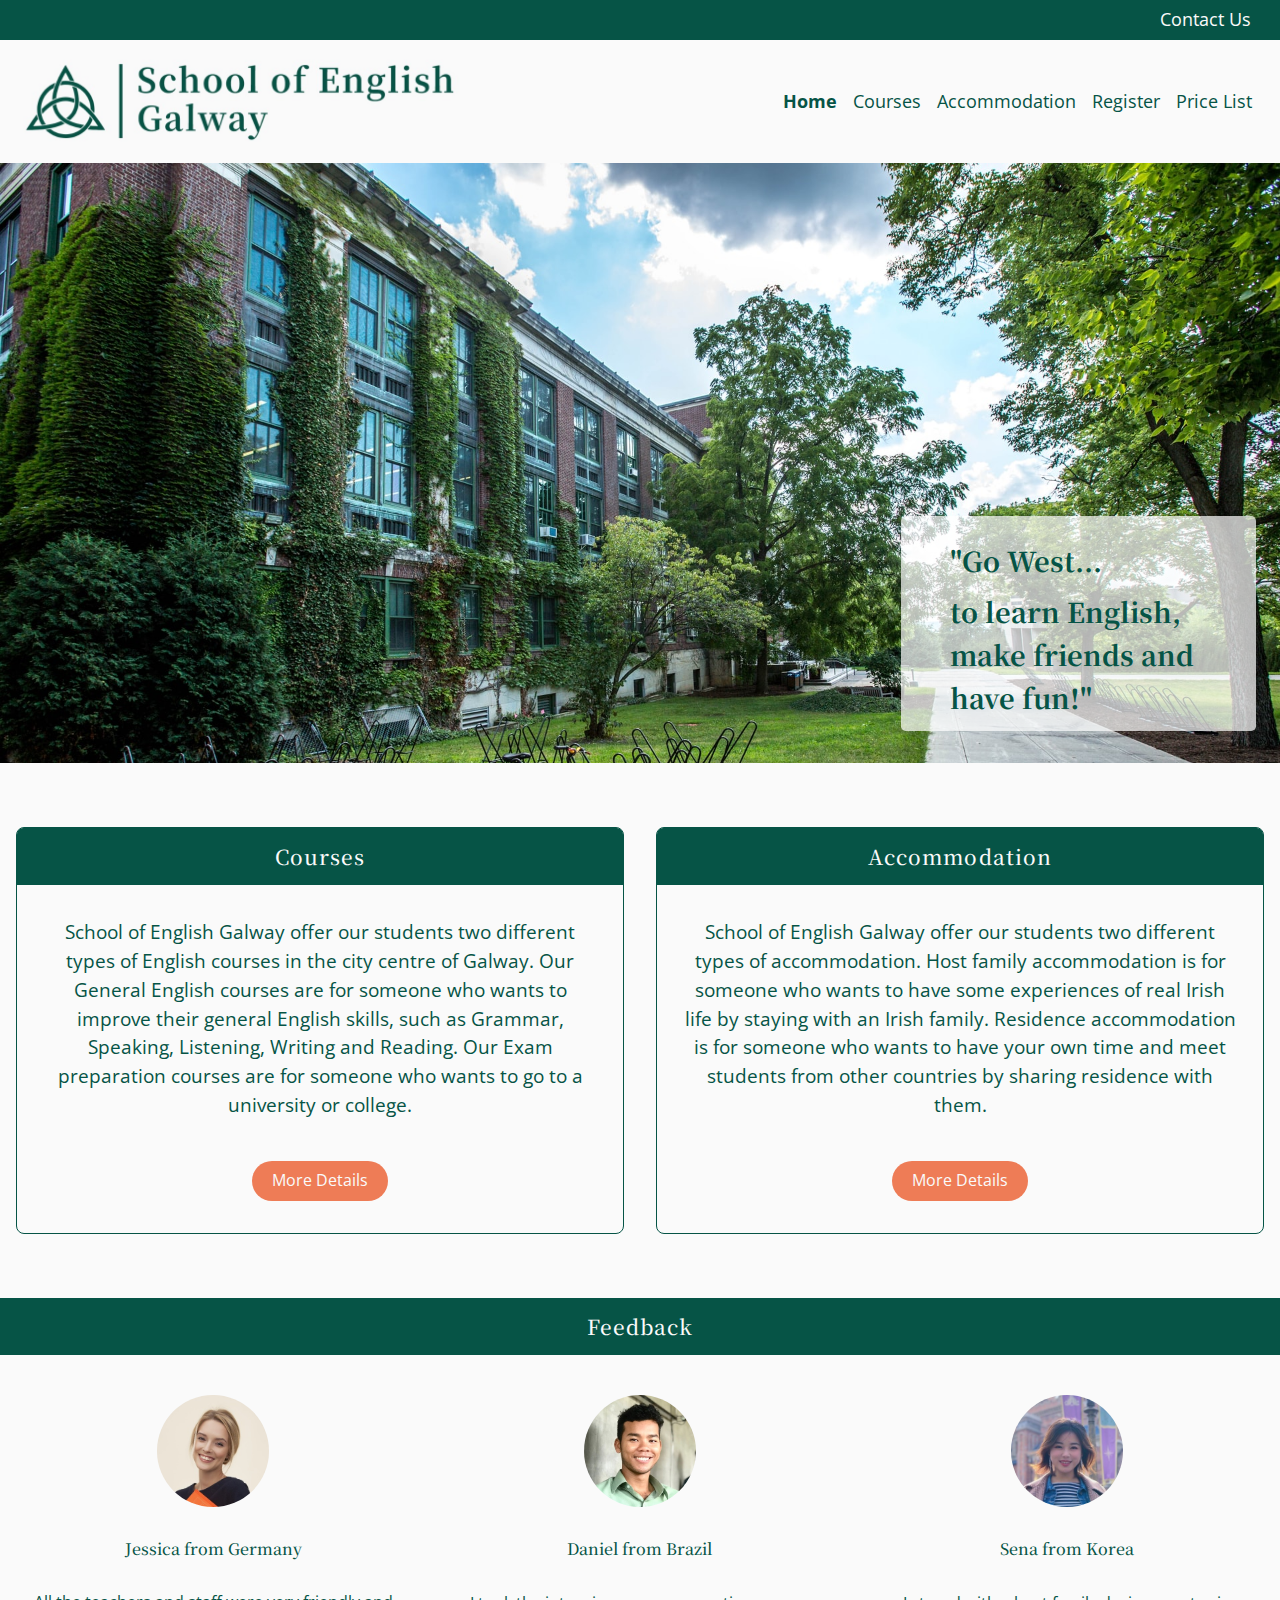
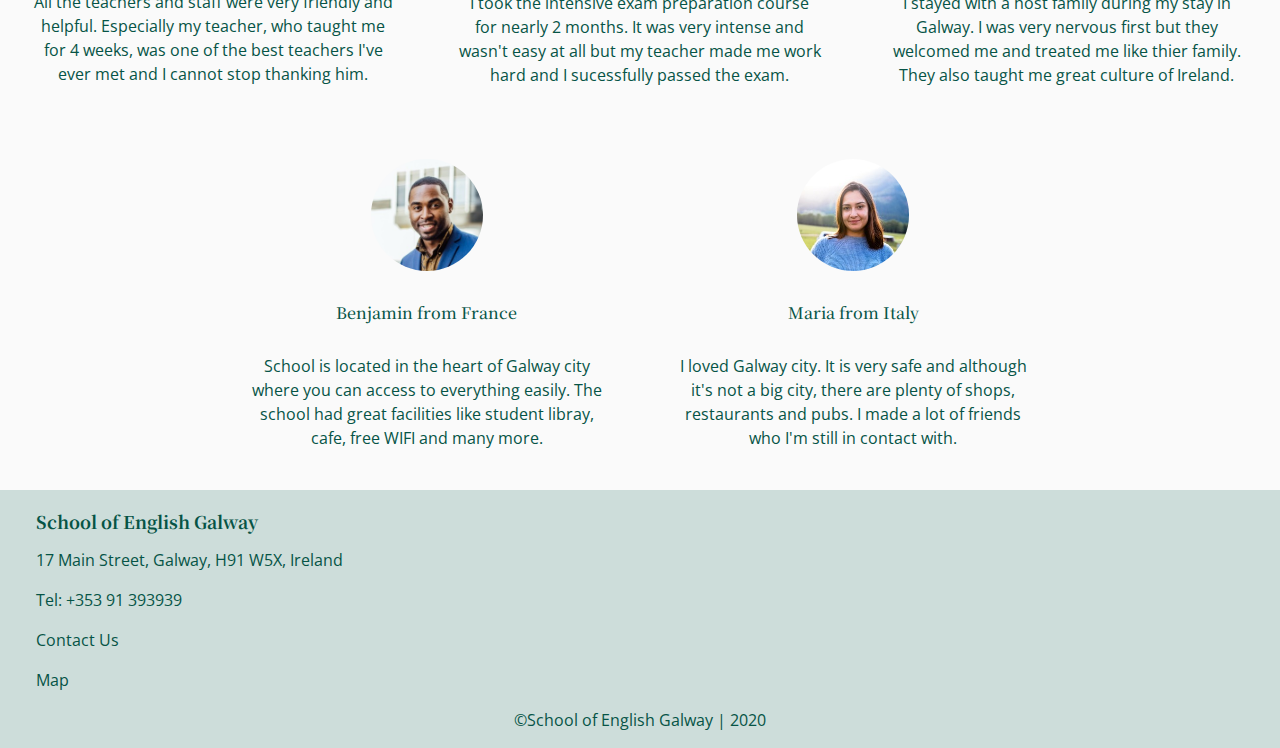
<file: index.html>
<!DOCTYPE html>
<html lang="en">
  <head>
    <meta charset="UTF-8"/>
    <meta name="viewport" content="width=device-width, initial-scale=1.0"/>
    <meta http-equiv="X-UA-compatible" content="ie=edge"/>
    <!-- Bootstrap CDN -->
    <link rel="stylesheet" href="https://stackpath.bootstrapcdn.com/bootstrap/4.3.1/css/bootstrap.min.css" integrity="sha384-ggOyR0iXCbMQv3Xipma34MD+dH/1fQ784/j6cY/iJTQUOhcWr7x9JvoRxT2MZw1T" crossorigin="anonymous"/>
    <!-- Fontawesome CDN -->
    <link rel="stylesheet" href="https://use.fontawesome.com/releases/v5.15.1/css/all.css" integrity="sha384-vp86vTRFVJgpjF9jiIGPEEqYqlDwgyBgEF109VFjmqGmIY/Y4HV4d3Gp2irVfcrp" crossorigin="anonymous"/>
    <!-- CSS -->
    <link rel="stylesheet" href="assets/css/style.css"/>
    <!-- Favicon -->
    <link rel="shortcut icon" type="image/x-icon" href="favicon.ico">
    <title>School of English Galway</title>
  </head>

  <body>
    <div class="container-fluid p-0">
      <header>
        <div id="contact-us-header">
          <p class="contact-us-modal" data-toggle="modal" data-target="#contact-us-modal">Contact Us <i class="far fa-envelope"></i></p>
        </div>
        <!-- Credit: Bootstrap Navbar @ https://getbootstrap.com/docs/4.5/components/navbar/ -->
        <nav class="navbar navbar-expand-lg navbar-light bg-light" id="logo">
          <a class="navbar-brand" href="index.html">
            <img src="assets/images/logo/school-logo.jpg" alt="School Logo"/>
          </a>
          <button class="navbar-toggler custom-toggler" type="button" data-toggle="collapse" data-target="#navbarNav" aria-controls="navbarNav" aria-expanded="false" aria-label="Toggle navigation">
            <span class="navbar-toggler-icon"></span>
          </button>
          <div class="collapse navbar-collapse" id="navbarNav">
            <ul class="navbar-nav">
              <li class="nav-item active menu-active">
                <a class="nav-link" href="index.html">Home<span class="sr-only">(current)</span></a>
              </li>
              <li class="nav-item">
                <a class="nav-link" href="courses.html">Courses</a>
              </li>
              <li class="nav-item">
                <a class="nav-link" href="accommodation.html">Accommodation</a>
              </li>
              <li class="nav-item">
                <a class="nav-link" href="register.html">Register</a>
              </li>
              <li class="nav-item">
                <a class="nav-link" href="assets/price-list/price-list.pdf" target="_blank" rel="noopener">Price List</a>
              </li>
            </ul>
          </div>
        </nav>
        <!-- /End of Credit -->
      </header>
      
      <section id="hero-image">
        <div id="catchphrase">
          <h4>"Go West...</h4>
          <h4>to learn English, make friends and have fun!"</h4>
        </div>
      </section>

      <div class="row section-extra-large">
        <section class="col-md-6 section-style section-style-left">
          <div class="section-article section-article-home">
            <div>
              <h3><i class="fas fa-book"></i> Courses</h3>
              <p>
                School of English Galway offer our students two different types of English courses in the city centre of Galway. Our General English courses are for someone who wants to improve their general English skills, such as Grammar, Speaking, Listening, Writing and Reading. Our Exam preparation courses are for someone who wants to go to a university or college.
              </p>
            </div>
            <div>
              <a href="courses.html" class="btn btn-red btn-home-section">More Details</a>
            </div>
          </div>
        </section>

        <section class="col-md-6 section-style section-style-right">
          <div class="section-article section-article-home">
            <div>
              <h3><i class="fas fa-home"></i> Accommodation</h3>
              <p>
                School of English Galway offer our students two different types of accommodation. Host family accommodation is for someone who wants to have some experiences of real Irish life by staying with an Irish family. Residence accommodation is for someone who wants to have your own time and meet students from other countries by sharing residence with them.
              </p>
            </div>
            <div>
              <a href="accommodation.html" class="btn btn-red btn-home-section">More Details</a>
            </div>
          </div>
        </section>
      </div>

      <section class="feedback section-style d-lg-none">
        <h3><i class="fas fa-comments"></i> Feedback</h3>
        <!-- Credit: Bootstrap Carousel @ https://getbootstrap.com/docs/4.3/components/carousel/ -->
        <div id="feedback-controls" class="carousel slide" data-ride="false" data-interval="false">
          <ol class="carousel-indicators carousel-indicators-home">
            <li data-target="#feedback-controls" data-slide-to="0" class="active"></li>
            <li data-target="#feedback-controls" data-slide-to="1"></li>
            <li data-target="#feedback-controls" data-slide-to="2"></li>
            <li data-target="#feedback-controls" data-slide-to="3"></li>
            <li data-target="#feedback-controls" data-slide-to="4"></li>
          </ol>
          <div class="carousel-inner">
            <div class="carousel-item active feedback-individual">
              <img src="assets/images/feedback/feedback1.jpg" alt="first feedback from a female student"/>
              <h6>Jessica from Germany</h6>
              <p>
                All the teachers and staff were very friendly and helpful. Especially my teacher, who taught me for 4 weeks, was one of the best teachers I've ever met and I cannot stop thanking him.
              </p>
            </div>
            <div class="carousel-item feedback-individual">
              <img src="assets/images/feedback/feedback2.jpg" alt="second feedback from a male student"/>
              <h6>Daniel from Brazil</h6>
              <p>
                I took the intensive exam preparation course for nearly 2 months. It was very intense and wasn't easy at all but my teacher made me work hard and I successfully passed the exam.
              </p>
            </div>
            <div class="carousel-item feedback-individual">
              <img src="assets/images/feedback/feedback3.jpg" alt="third feedback from a female student"/>
              <h6>Sena from Korea</h6>
              <p>
                I stayed with a host family during my stay in Galway. I was very nervous first but they welcomed me and treated me like their family. They also taught me great culture of Ireland.
              </p>
            </div>
            <div class="carousel-item feedback-individual">
              <img src="assets/images/feedback/feedback4.jpg" alt="fourth feedback from a male student"/>
              <h6>Benjamin from France</h6>
              <p>
                School is located in the heart of Galway city where you can access to everything easily. The school had great facilities like student library, cafe, free WIFI and many more.
              </p>
            </div>
            <div class="carousel-item feedback-individual">
              <img src="assets/images/feedback/feedback5.jpg" alt="fifth feedback from a female student"/>
              <h6>Maria from Italy</h6>
              <p>
                I loved Galway city. It is very safe and although it's not a big city, there are plenty of shops, restaurants and pubs. I made a lot of friends who I'm still in contact with.
              </p>
            </div>
          </div>
          <a class="carousel-control-prev" href="#feedback-controls" role="button" data-slide="prev">
            <span class="carousel-control-prev-icon" aria-hidden="true"></span>
            <span class="sr-only">Previous</span>
          </a>
          <a class="carousel-control-next" href="#feedback-controls" role="button" data-slide="next">
            <span class="carousel-control-next-icon" aria-hidden="true"></span>
            <span class="sr-only">Next</span>
          </a>
        </div>
        <!-- /End of Credit -->
      </section>

      <section class="feedback section-style d-none d-lg-block">
        <h3><i class="fas fa-comments"></i> Feedback</h3>
        <div class="row">
          <div class="col-lg-4 feedback-individual-lg">
            <img src="assets/images/feedback/feedback1.jpg" alt="first feedback from a female student"/>
            <h6>Jessica from Germany</h6>
            <p>
              All the teachers and staff were very friendly and helpful. Especially my teacher, who taught me for 4 weeks, was one of the best teachers I've ever met and I cannot stop thanking him.
            </p>
          </div>
          <div class="col-lg-4 feedback-individual-lg">
            <img src="assets/images/feedback/feedback2.jpg" alt="second feedback from a male student"/>
            <h6>Daniel from Brazil</h6>
            <p>
              I took the intensive exam preparation course for nearly 2 months. It was very intense and wasn't easy at all but my teacher made me work hard and I sucessfully passed the exam.
            </p>
          </div>
          <div class="col-lg-4 feedback-individual-lg">
            <img src="assets/images/feedback/feedback3.jpg" alt="third feedback from a female student"/>
            <h6>Sena from Korea</h6>
            <p>
              I stayed with a host family during my stay in Galway. I was very nervous first but they welcomed me and treated me like thier family. They also taught me great culture of Ireland.
            </p>
          </div>
        </div>
        <div class="row d-flex justify-content-center">
          <div class="col-lg-4 feedback-individual-lg feedback-second-row">
            <img src="assets/images/feedback/feedback4.jpg" alt="fourth feedback from a male student"/>
            <h6>Benjamin from France</h6>
            <p>
              School is located in the heart of Galway city where you can access to everything easily. The school had great facilities like student libray, cafe, free WIFI and many more.
            </p>
          </div>
          <div class="col-lg-4 feedback-individual-lg feedback-second-row">
            <img src="assets/images/feedback/feedback5.jpg" alt="fifth feedback from a female student"/>
            <h6>Maria from Italy</h6>
            <p>
              I loved Galway city. It is very safe and although it's not a big city, there are plenty of shops, restaurants and pubs. I made a lot of friends who I'm still in contact with.
            </p>
          </div>
        </div>
      </section>

      <footer>
        <div class="row">
          <div class="col-12">
            <h6><a href="index.html">School of English Galway</a></h6>
            <p>17 Main Street, Galway, H91 W5X, Ireland</p>
            <p><a href="tel:35391393939">Tel: +353 91 393939</a></p>
            <p class="contact-us-footer" data-toggle="modal" data-target="#contact-us-modal">Contact Us <i class="far fa-envelope"></i></p>
            <p><a href="https://www.google.com/maps/place/Galway/@53.283891,-9.118786,12z/data=!3m1!4b1!4m5!3m4!1s0x485b93955a2d5bff:0x32b1b440a495281!8m2!3d53.270668!4d-9.0567905" target="_blank" rel="noopener">Map <i class="far fa-compass"></i></a></p>
          </div>
          <div class="col-12">
            <ul>
              <li><a href="https://www.facebook.com/" target="_blank" rel="noopener"><i class="fab fa-facebook-square"></i></a></li>
              <li><a href="https://twitter.com/" target="_blank" rel="noopener"><i class="fab fa-twitter-square"></i></a></li>
              <li><a href="https://www.youtube.com/" target="_blank" rel="noopener"><i class="fab fa-youtube-square"></i></a></li>
            </ul>
          </div>
          <p id="copyright">&copy;School of English Galway | 2020</p>
        </div>
      </footer>

      <!-- Credit: Bootstrap Modal @ https://getbootstrap.com/docs/4.5/components/modal/ & Bootstrap Forms @ https://getbootstrap.com/docs/4.5/components/forms/ -->
      <div class="modal fade" id="contact-us-modal" tabindex="-1" role="dialog" aria-labelledby="contact-us-modal" aria-hidden="true">
        <div class="modal-dialog modal-dialog-centered" role="document">
          <div class="modal-content">
            <div class="modal-header">
              <h5 class="modal-title" id="contact-form-heading">Contact Form</h5>
              <button type="button" class="close" data-dismiss="modal" aria-label="Close">
              <span aria-hidden="true">&times;</span>
              </button>
            </div>
            <div>
              <p class="form-group">
                Please complete all the sections below and one of our staff members will get back to you shortly
              </p>
            </div>
            <form>
              <div class="form-group">
                <label for="text">Name</label>
                <input type="text" class="form-control" id="name" aria-describedby="name" required/>
              </div>
              <div class="form-group">
                <label for="email">Email</label>
                <input type="email" class="form-control" id="email" aria-describedby="email" required/>
                <small id="emailHelp" class="form-text text-muted">
                  We'll never share your email with anyone else.
                </small>
              </div>
              <div class="form-group">
                <label for="confirm-email">Confirm Email</label>
                <input type="email" class="form-control" id="confirm-email" aria-describedby="confirm-email" required/>
              </div>
              <div class="form-group">
                <label for="text">Queries</label>
                <textarea class="form-control" id="text" rows="3" required></textarea>
              </div>
              <button type="submit" class="btn btn-red btn-margin">Send</button>
            </form>
          </div>
        </div>
      </div>  
      <!-- /End of Credit -->

      <!-- Bootstrap CDN -->
      <script src="https://code.jquery.com/jquery-3.3.1.slim.min.js" integrity="sha384-q8i/X+965DzO0rT7abK41JStQIAqVgRVzpbzo5smXKp4YfRvH+8abtTE1Pi6jizo" crossorigin="anonymous"></script>
      <script src="https://stackpath.bootstrapcdn.com/bootstrap/4.3.1/js/bootstrap.min.js" integrity="sha384-JjSmVgyd0p3pXB1rRibZUAYoIIy6OrQ6VrjIEaFf/nJGzIxFDsf4x0xIM+B07jRM" crossorigin="anonymous"></script>
    </div>
  </body>
</html>
</file>
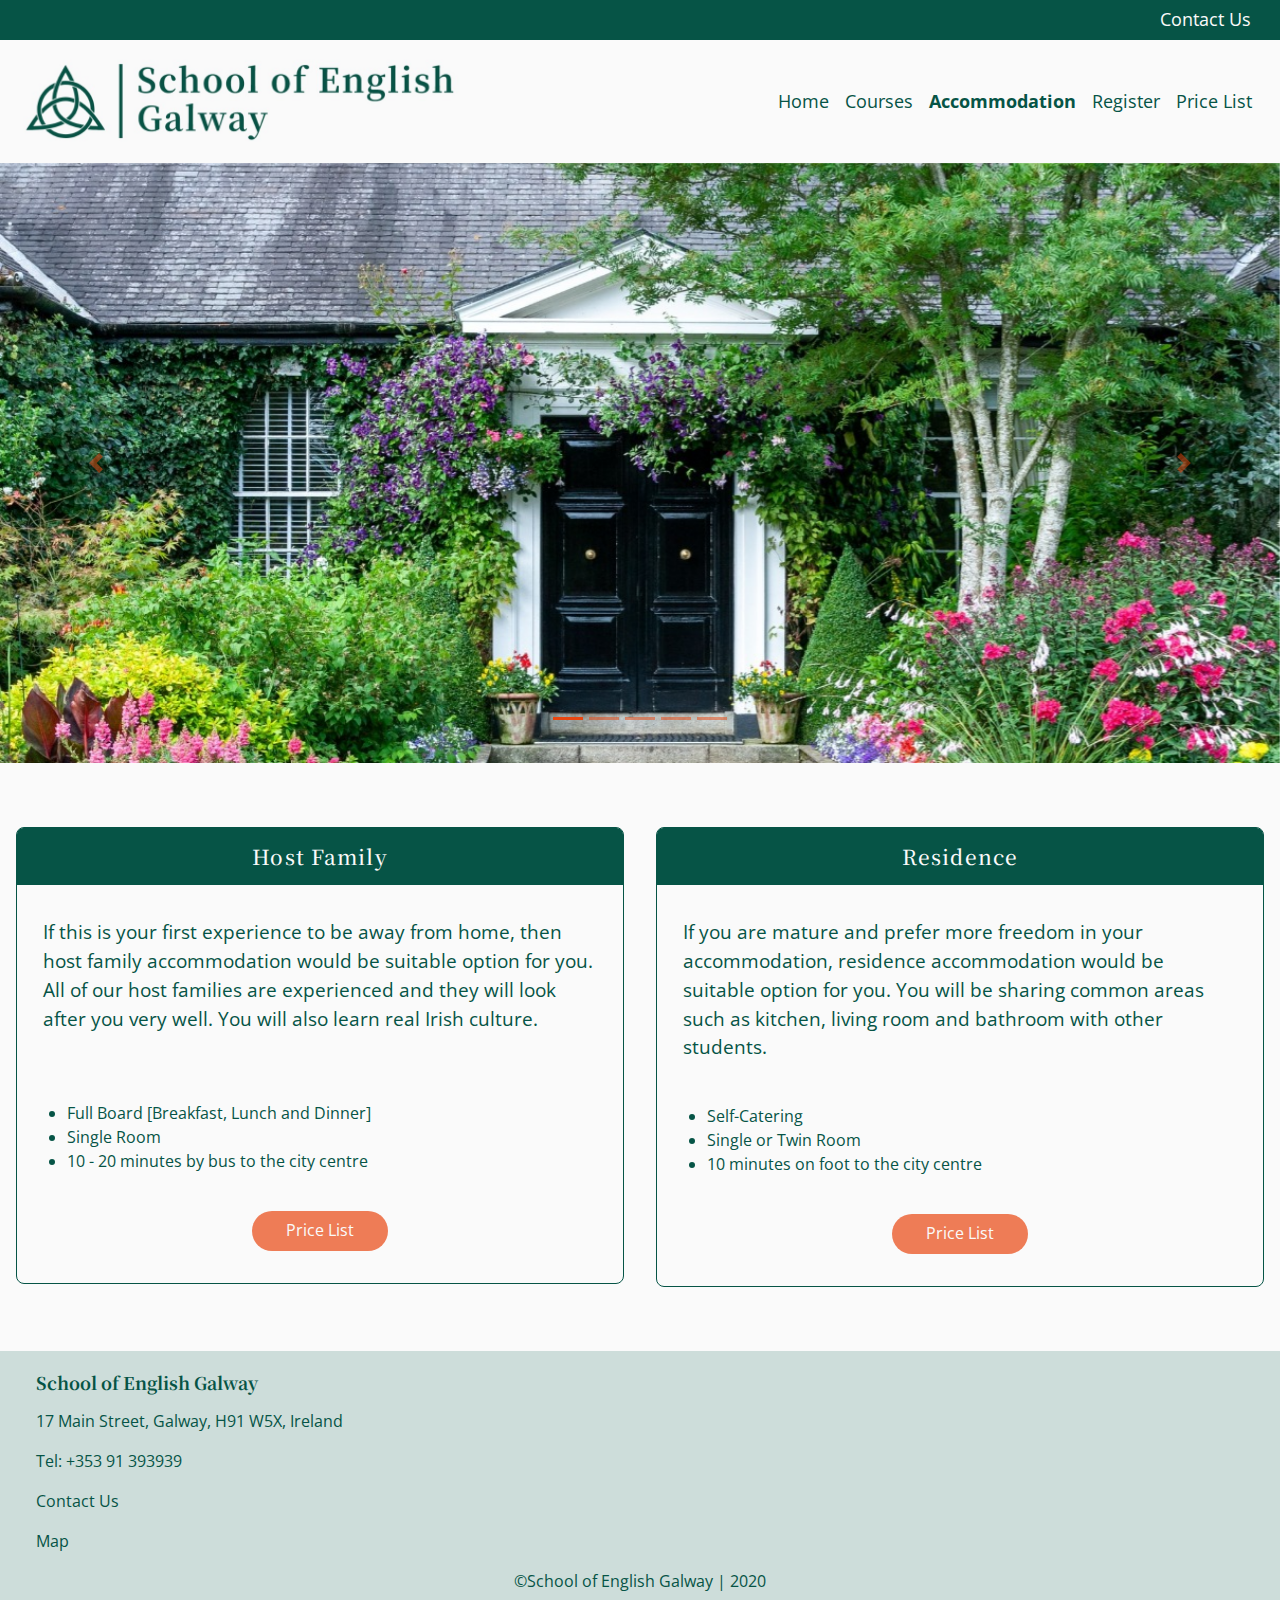
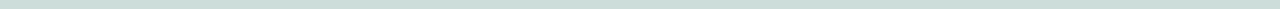
<file: accommodation.html>
<!DOCTYPE html>
<html lang="en">
  <head>
    <meta charset="UTF-8"/>
    <meta name="viewport" content="width=device-width, initial-scale=1.0"/>
    <meta http-equiv="X-UA-compatible" content="ie=edge"/>
    <!-- Bootstrap CDN -->
    <link rel="stylesheet" href="https://stackpath.bootstrapcdn.com/bootstrap/4.3.1/css/bootstrap.min.css" integrity="sha384-ggOyR0iXCbMQv3Xipma34MD+dH/1fQ784/j6cY/iJTQUOhcWr7x9JvoRxT2MZw1T" crossorigin="anonymous"/>
    <!-- Fontawesome CDN -->
    <link rel="stylesheet" href="https://use.fontawesome.com/releases/v5.15.1/css/all.css" integrity="sha384-vp86vTRFVJgpjF9jiIGPEEqYqlDwgyBgEF109VFjmqGmIY/Y4HV4d3Gp2irVfcrp" crossorigin="anonymous">
    <!-- CSS -->
    <link rel="stylesheet" href="assets/css/style.css"/>
    <!-- Favicon -->
    <link rel="shortcut icon" type="image/x-icon" href="favicon.ico">
    <title>School of English Galway</title>
  </head>

  <body>
    <div class="container-fluid p-0">
      <header>
        <div id="contact-us-header">
          <p class="contact-us-modal" data-toggle="modal" data-target="#contact-us-modal">Contact Us <i class="far fa-envelope"></i></p>
        </div>
        <!-- Credit: Bootstrap Navbar @ https://getbootstrap.com/docs/4.5/components/navbar/ -->
        <nav class="navbar navbar-expand-lg navbar-light bg-light" id="logo">
          <a class="navbar-brand" href="index.html">
            <img src="assets/images/logo/school-logo.jpg" alt="School Logo"/>
          </a>
          <button class="navbar-toggler custom-toggler" type="button" data-toggle="collapse" data-target="#navbarNav" aria-controls="navbarNav" aria-expanded="false" aria-label="Toggle navigation">
            <span class="navbar-toggler-icon"></span>
          </button>
          <div class="collapse navbar-collapse" id="navbarNav">
            <ul class="navbar-nav">
              <li class="nav-item">
                <a class="nav-link" href="index.html">Home</a>
              </li>
              <li class="nav-item active">
                <a class="nav-link" href="courses.html">Courses</a>
              </li>
              <li class="nav-item menu-active">
                <a class="nav-link" href="accommodation.html">Accommodation<span class="sr-only">(current)</span></a>
              </li>
              <li class="nav-item">
                <a class="nav-link" href="register.html">Register</a>
              </li>
              <li class="nav-item">
                <a class="nav-link" href="assets/price-list/price-list.pdf" target="_blank" rel="noopener">Price List</a>
              </li>
            </ul>
          </div>
        </nav>
        <!-- /End of Credit -->
      </header>

      <section id="accommodation-image">
        <!-- Credit: Bootstrap Carousel @ https://getbootstrap.com/docs/4.3/components/carousel/ -->
        <div id="accommodation-images-slide" class="carousel slide" data-ride="falese" data-interval="false">
          <ol class="carousel-indicators">
            <li data-target="#accommodation-images-slide" data-slide-to="0" class="active"></li>
            <li data-target="#accommodation-images-slide" data-slide-to="1"></li>
            <li data-target="#accommodation-images-slide" data-slide-to="2"></li>
            <li data-target="#accommodation-images-slide" data-slide-to="3"></li>
            <li data-target="#accommodation-images-slide" data-slide-to="4"></li>
          </ol>
          <div class="carousel-inner">
            <div class="carousel-item active class">
              <img src="assets/images/accommodation/accommodation1.jpg" class="d-block w-100" alt="group of students">
            </div>
            <div class="carousel-item class">
              <img src="assets/images/accommodation/accommodation2.jpg" class="d-block w-100" alt="lesson">
            </div>
            <div class="carousel-item class">
              <img src="assets/images/accommodation/accommodation3.jpg" class="d-block w-100" alt="teacher">
            </div>
            <div class="carousel-item class">
              <img src="assets/images/accommodation/accommodation4.jpg" class="d-block w-100" alt="library">
            </div>
            <div class="carousel-item class">
              <img src="assets/images/accommodation/accommodation5.jpg" class="d-block w-100" alt="class room">
            </div>
          </div>
          <a class="carousel-control-prev" href="#accommodation-images-slide" role="button" data-slide="prev">
            <span class="carousel-control-prev-icon carousel-control-prev-icon-white" aria-hidden="true"></span>
            <span class="sr-only">Previous</span>
          </a>
          <a class="carousel-control-next" href="#accommodation-images-slide" role="button" data-slide="next">
            <span class="carousel-control-next-icon carousel-control-next-icon-white" aria-hidden="true"></span>
            <span class="sr-only">Next</span>
          </a>
        </div>
        <!-- /End of Credit -->
      </section>

      <div class="row section-extra-large">  
        <section class="col-md-6 section-general section-style section-style-left">
          <div class="section-article section-article-accommodation">
            <div>
              <h3><i class="fas fa-bed"></i> Host Family</h3>
              <p>
                If this is your first experience to be away from home, then host family accommodation would be suitable option for you. All of our host families are experienced and they will look after you very well. You will also learn real Irish culture. 
              </p>
              <ul>
                <li>Full Board [Breakfast, Lunch and Dinner]</li>
                <li>Single Room</li>
                <li>10 - 20 minutes by bus to the city centre</li>
              </ul>
            </div>
            <div>
              <a href="assets/price-list/price-list.pdf" class="btn btn-red btn-home-section" target="_blank" rel="noopener">Price List</a>
            </div>
          </div>
        </section>

        <section class="col-md-6 section-general section-style section-style-right">
          <div class="section-article section-article-accommodation">
            <div>
              <h3><i class="fas fa-concierge-bell"></i> Residence</h3>
              <p>
                If you are mature and prefer more freedom in your accommodation, residence accommodation would be suitable option for you. You will be sharing common areas such as kitchen, living room and bathroom with other students.
              </p>
              <ul>
                <li>Self-Catering</li>
                <li>Single or Twin Room</li>
                <li>10 minutes on foot to the city centre</li>
              </ul>
            </div>
            <div> 
              <a href="assets/price-list/price-list.pdf" class="btn btn-red btn-home-section" target="_blank" rel="noopener">Price List</a>
            </div>
          </div>
        </section>
      </div>

      <footer>
        <div class="row">
          <div class="col-12">
            <h6>School of English Galway</h6>
            <p>17 Main Street, Galway, H91 W5X, Ireland</p>
            <p><a href="tel:35391393939">Tel: +353 91 393939</a></p>
            <p class="contact-us-footer" data-toggle="modal" data-target="#contact-us-modal">Contact Us <i class="far fa-envelope"></i></p>
            <p><a href="https://www.google.com/maps/place/Galway/@53.283891,-9.118786,12z/data=!3m1!4b1!4m5!3m4!1s0x485b93955a2d5bff:0x32b1b440a495281!8m2!3d53.270668!4d-9.0567905" target="_blank" rel="noopener">Map <i class="far fa-compass"></i></a></p>
          </div>
          <div class="col-12">
            <ul>
              <li><a href="https://www.facebook.com/" target="_blank" rel="noopener"><i class="fab fa-facebook-square"></i></a></li>
              <li><a href="https://twitter.com/" target="_blank" rel="noopener"><i class="fab fa-twitter-square"></i></a></li>
              <li><a href="https://www.youtube.com/" target="_blank" rel="noopener"><i class="fab fa-youtube-square"></i></a></li>
            </ul>
          </div>
          <p id="copyright">&copy;School of English Galway | 2020</p>
        </div>
      </footer>

      <!-- Credit: Bootstrap Modal @ https://getbootstrap.com/docs/4.5/components/modal/ & Bootstrap Forms @ https://getbootstrap.com/docs/4.5/components/forms/ -->
      <div class="modal fade" id="contact-us-modal" tabindex="-1" role="dialog" aria-labelledby="contact-us-modal" aria-hidden="true">
        <div class="modal-dialog modal-dialog-centered" role="document">
          <div class="modal-content">
            <div class="modal-header">
              <h5 class="modal-title" id="contact-form-heading">Contact Form</h5>
              <button type="button" class="close" data-dismiss="modal" aria-label="Close">
              <span aria-hidden="true">&times;</span>
              </button>
            </div>
            <div>
              <p class="form-group">
                Please complete all the sections below and one of our staff members will get back to you shortly
              </p>
            </div>
            <form>
              <div class="form-group">
                <label for="text">Name</label>
                <input type="text" class="form-control" id="name" aria-describedby="name" required/>
              </div>
              <div class="form-group">
                <label for="email">Email</label>
                <input type="email" class="form-control" id="email" aria-describedby="email" required/>
                <small id="emailHelp" class="form-text text-muted">
                  We'll never share your email with anyone else.
                </small>
              </div>
              <div class="form-group">
                <label for="confirm-email">Confirm Email</label>
                <input type="email" class="form-control" id="confirm-email" aria-describedby="confirm-email" required/>
              </div>
              <div class="form-group">
                <label for="text">Queries</label>
                <textarea class="form-control" id="text" rows="3" required></textarea>
              </div>
              <button type="submit" class="btn btn-red btn-margin">Send</button>
            </form>
          </div>
        </div>
      </div>  
      <!-- /End of Credit -->

      <!-- Bootstrap CDN -->
      <script src="https://code.jquery.com/jquery-3.3.1.slim.min.js" integrity="sha384-q8i/X+965DzO0rT7abK41JStQIAqVgRVzpbzo5smXKp4YfRvH+8abtTE1Pi6jizo" crossorigin="anonymous"></script>
      <script src="https://stackpath.bootstrapcdn.com/bootstrap/4.3.1/js/bootstrap.min.js" integrity="sha384-JjSmVgyd0p3pXB1rRibZUAYoIIy6OrQ6VrjIEaFf/nJGzIxFDsf4x0xIM+B07jRM" crossorigin="anonymous"></script>
    </div>
  </body>
</html>
</file>
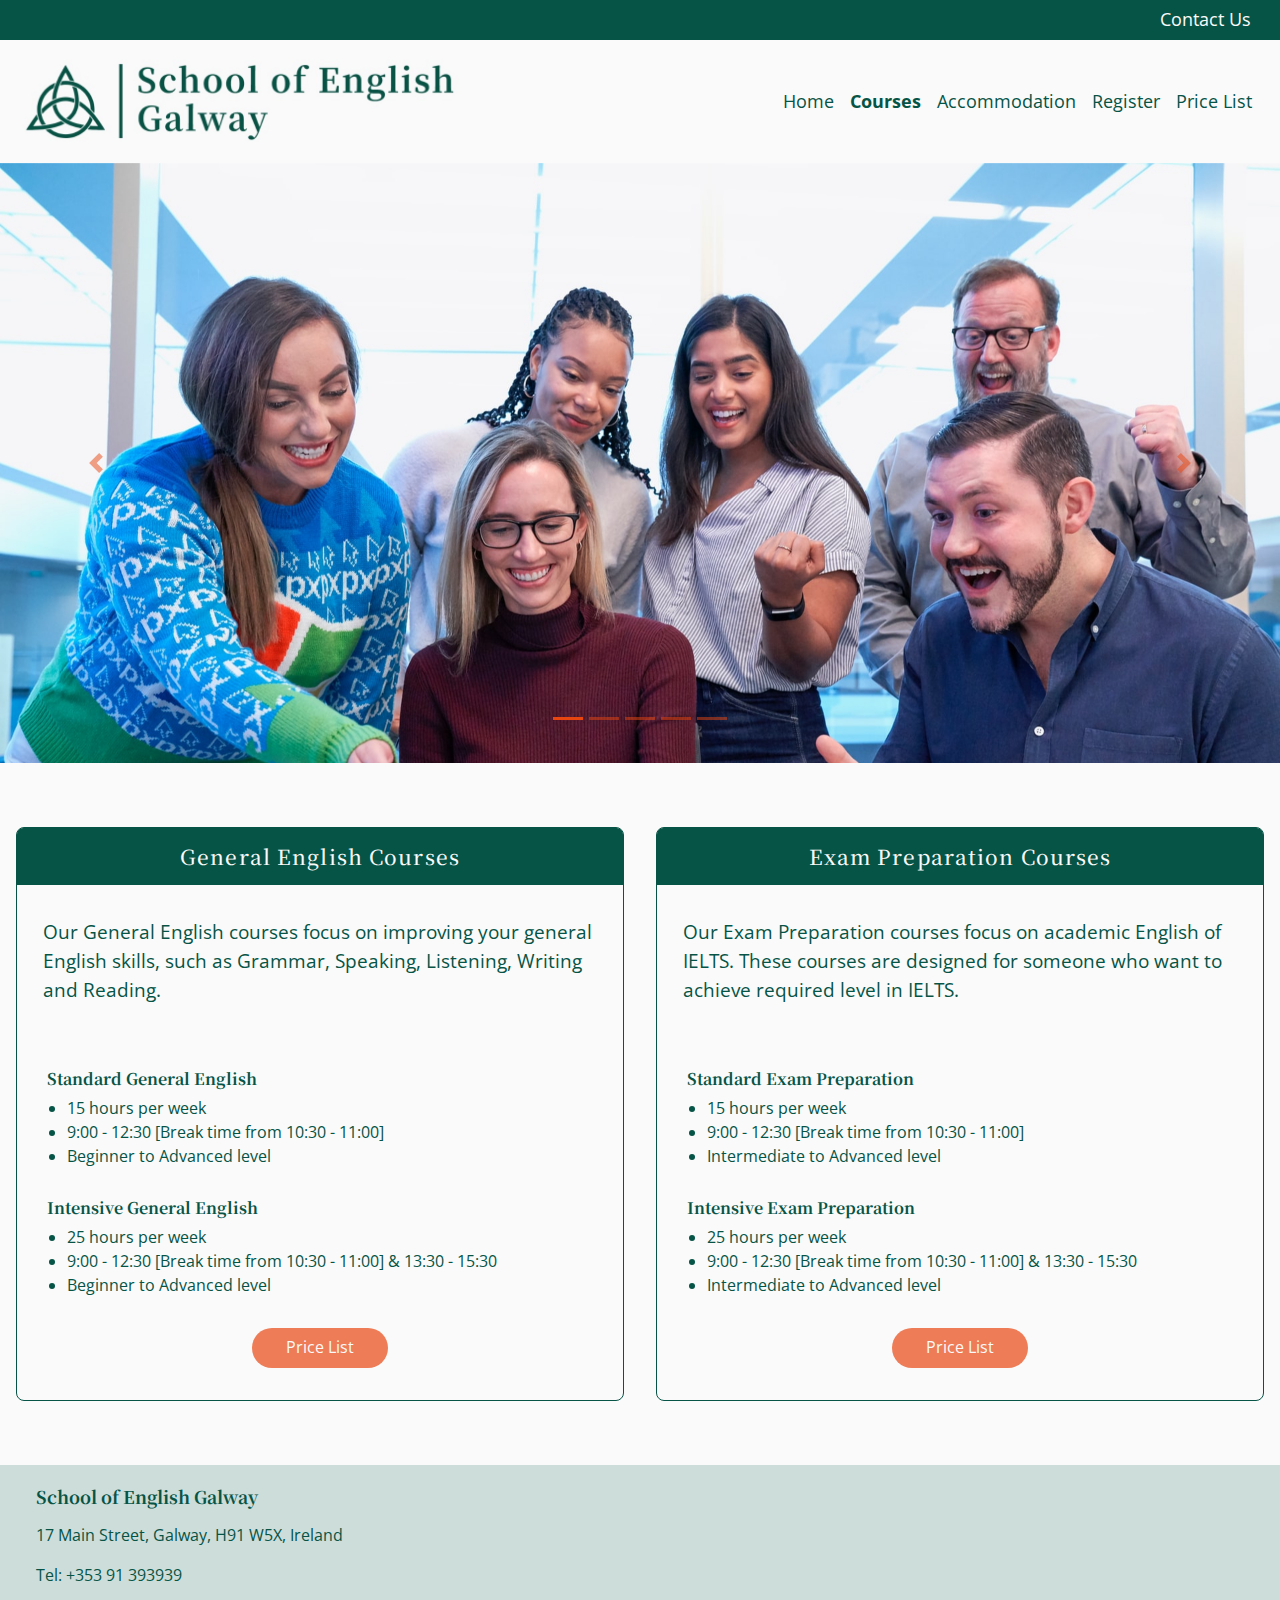
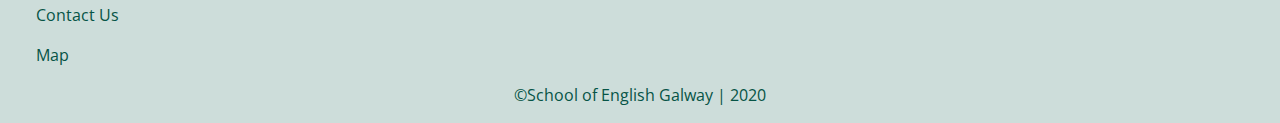
<file: courses.html>
<!DOCTYPE html>
<html lang="en">
  <head>
    <meta charset="UTF-8"/>
    <meta name="viewport" content="width=device-width, initial-scale=1.0"/>
    <meta http-equiv="X-UA-compatible" content="ie=edge"/>
    <!-- Bootstrap CDN -->
    <link rel="stylesheet" href="https://stackpath.bootstrapcdn.com/bootstrap/4.3.1/css/bootstrap.min.css" integrity="sha384-ggOyR0iXCbMQv3Xipma34MD+dH/1fQ784/j6cY/iJTQUOhcWr7x9JvoRxT2MZw1T" crossorigin="anonymous"/>
    <!-- Fontawesome CDN -->
    <link rel="stylesheet" href="https://use.fontawesome.com/releases/v5.15.1/css/all.css" integrity="sha384-vp86vTRFVJgpjF9jiIGPEEqYqlDwgyBgEF109VFjmqGmIY/Y4HV4d3Gp2irVfcrp" crossorigin="anonymous">
    <!-- CSS -->
    <link rel="stylesheet" href="assets/css/style.css"/>
    <!-- Favicon -->
    <link rel="shortcut icon" type="image/x-icon" href="favicon.ico">
    <title>School of English Galway</title>
  </head>

  <body>
    <div class="container-fluid p-0">
      <header>
        <div id="contact-us-header">
          <p class="contact-us-modal" data-toggle="modal" data-target="#contact-us-modal">Contact Us <i class="far fa-envelope"></i></p>
        </div>
        <!-- Credit: Bootstrap Navbar @ https://getbootstrap.com/docs/4.5/components/navbar/ -->
        <nav class="navbar navbar-expand-lg navbar-light bg-light" id="logo">
          <a class="navbar-brand" href="index.html">
            <img src="assets/images/logo/school-logo.jpg" alt="School Logo"/>
          </a>
          <button class="navbar-toggler custom-toggler" type="button" data-toggle="collapse" data-target="#navbarNav" aria-controls="navbarNav" aria-expanded="false" aria-label="Toggle navigation">
            <span class="navbar-toggler-icon"></span>
          </button>
          <div class="collapse navbar-collapse" id="navbarNav">
            <ul class="navbar-nav">
              <li class="nav-item">
                <a class="nav-link" href="index.html">Home</a>
              </li>
              <li class="nav-item active menu-active">
                <a class="nav-link" href="courses.html">Courses<span class="sr-only">(current)</span></a>
              </li>
              <li class="nav-item">
                <a class="nav-link" href="accommodation.html">Accommodation</a>
              </li>
              <li class="nav-item">
                <a class="nav-link" href="register.html">Register</a>
              </li>
              <li class="nav-item">
                <a class="nav-link" href="assets/price-list/price-list.pdf" target="_blank" rel="noopener">Price List</a>
              </li>
            </ul>
          </div>
        </nav>
        <!-- /End of Credit -->
      </header>

      <section id="courses-image">
        <!-- Credit: Bootstrap Carousel @ https://getbootstrap.com/docs/4.3/components/carousel/ -->
        <div id="courses-images-slide" class="carousel slide" data-ride="falese" data-interval="false">
          <ol class="carousel-indicators">
            <li data-target="#courses-images-slide" data-slide-to="0" class="active"></li>
            <li data-target="#courses-images-slide" data-slide-to="1"></li>
            <li data-target="#courses-images-slide" data-slide-to="2"></li>
            <li data-target="#courses-images-slide" data-slide-to="3"></li>
            <li data-target="#courses-images-slide" data-slide-to="4"></li>
          </ol>
          <div class="carousel-inner">
            <div class="carousel-item active class">
              <img src="assets/images/courses/courses1.jpg" class="d-block w-100" alt="group of students">
            </div>
            <div class="carousel-item class">
              <img src="assets/images/courses/courses2.jpg" class="d-block w-100" alt="lesson">
            </div>
            <div class="carousel-item class">
              <img src="assets/images/courses/courses3.jpg" class="d-block w-100" alt="teacher">
            </div>
            <div class="carousel-item class">
              <img src="assets/images/courses/courses4.jpg" class="d-block w-100" alt="library">
            </div>
            <div class="carousel-item class">
              <img src="assets/images/courses/courses5.jpg" class="d-block w-100" alt="class room">
            </div>
          </div>
          <a class="carousel-control-prev" href="#courses-images-slide" role="button" data-slide="prev">
            <span class="carousel-control-prev-icon carousel-control-prev-icon-white" aria-hidden="true"></span>
            <span class="sr-only">Previous</span>
          </a>
          <a class="carousel-control-next" href="#courses-images-slide" role="button" data-slide="next">
            <span class="carousel-control-next-icon carousel-control-next-icon-white" aria-hidden="true"></span>
            <span class="sr-only">Next</span>
          </a>
        </div>
        <!-- /End of Credit -->
      </section>
      
      <div class="row section-extra-large">
        <section class="col-md-6 section-general section-style section-style-left">
          <div class="section-article section-article-courses">
            <div>
              <h3><i class="fas fa-pencil-alt"></i> General English Courses</h3>
              <p>
                Our General English courses focus on improving your general English skills, such as Grammar, Speaking, Listening, Writing and Reading.
              </p>
              <h6 class="section-heading">Standard General English</h6>
              <ul>
                <li>15 hours per week</li>
                <li>9:00 - 12:30 [Break time from 10:30 - 11:00]</li>
                <li>Beginner to Advanced level</li>
              </ul>
              <h6 class="section-heading">Intensive General English</h6>
              <ul>
                <li>25 hours per week</li>
                <li>9:00 - 12:30 [Break time from 10:30 - 11:00] & 13:30 - 15:30</li>
                <li>Beginner to Advanced level</li>
              </ul>
            </div>
            <div>
              <a href="assets/price-list/price-list.pdf" class="btn btn-red btn-home-section" target="_blank" rel="noopener">Price List</a>
            </div>
          </div>
        </section>

        <section class="col-md-6 section-general section-style section-style-right">
          <div class="section-article section-article-courses">
            <div>
              <h3><i class="fas fa-graduation-cap"></i> Exam Preparation Courses</h3>
              <p>
                Our Exam Preparation courses focus on academic English of IELTS. These courses are designed for someone who want to achieve required level in IELTS.
              </p>
              <h6 class="section-heading">Standard Exam Preparation</h6>
              <ul>
                <li>15 hours per week</li>
                <li>9:00 - 12:30 [Break time from 10:30 - 11:00]</li>
                <li>Intermediate to Advanced level</li>
              </ul>
              <h6 class="section-heading">Intensive Exam Preparation</h6>
              <ul>
                <li>25 hours per week</li>
                <li>9:00 - 12:30 [Break time from 10:30 - 11:00] & 13:30 - 15:30</li>
                <li>Intermediate to Advanced level</li>
              </ul>
            </div>
            <div>
              <a href="assets/price-list/price-list.pdf" class="btn btn-red btn-home-section" target="_blank" rel="noopener">Price List</a>
            </div>
          </div>
        </section>
      </div>

      <footer>
        <div class="row">
          <div class="col-12">
            <h6>School of English Galway</h6>
            <p>17 Main Street, Galway, H91 W5X, Ireland</p>
            <p><a href="tel:35391393939">Tel: +353 91 393939</a></p>
            <p class="contact-us-footer" data-toggle="modal" data-target="#contact-us-modal">Contact Us <i class="far fa-envelope"></i></p>
            <p><a href="https://www.google.com/maps/place/Galway/@53.283891,-9.118786,12z/data=!3m1!4b1!4m5!3m4!1s0x485b93955a2d5bff:0x32b1b440a495281!8m2!3d53.270668!4d-9.0567905" target="_blank" rel="noopener">Map <i class="far fa-compass"></i></a></p>
          </div>
          <div class="col-12">
            <ul>
              <li><a href="https://www.facebook.com/" target="_blank" rel="noopener"><i class="fab fa-facebook-square"></i></a></li>
              <li><a href="https://twitter.com/" target="_blank" rel="noopener"><i class="fab fa-twitter-square"></i></a></li>
              <li><a href="https://www.youtube.com/" target="_blank" rel="noopener"><i class="fab fa-youtube-square"></i></a></li>
            </ul>
          </div>
          <p id="copyright">&copy;School of English Galway | 2020</p>
        </div>
      </footer>

      <!-- Credit: Bootstrap Modal @ https://getbootstrap.com/docs/4.5/components/modal/ & Bootstrap Forms @ https://getbootstrap.com/docs/4.5/components/forms/ -->
      <div class="modal fade" id="contact-us-modal" tabindex="-1" role="dialog" aria-labelledby="contact-us-modal" aria-hidden="true">
        <div class="modal-dialog modal-dialog-centered" role="document">
          <div class="modal-content">
            <div class="modal-header">
              <h5 class="modal-title" id="contact-form-heading">Contact Form</h5>
              <button type="button" class="close" data-dismiss="modal" aria-label="Close">
              <span aria-hidden="true">&times;</span>
              </button>
            </div>
            <div>
              <p class="form-group">
                Please complete all the sections below and one of our staff members will get back to you shortly
              </p>
            </div>
            <form>
              <div class="form-group">
                <label for="text">Name</label>
                <input type="text" class="form-control" id="name" aria-describedby="name" required/>
              </div>
              <div class="form-group">
                <label for="email">Email</label>
                <input type="email" class="form-control" id="email" aria-describedby="email" required/>
                <small id="emailHelp" class="form-text text-muted">
                  We'll never share your email with anyone else.
                </small>
              </div>
              <div class="form-group">
                <label for="confirm-email">Confirm Email</label>
                <input type="email" class="form-control" id="confirm-email" aria-describedby="confirm-email" required/>
              </div>
              <div class="form-group">
                <label for="text">Queries</label>
                <textarea class="form-control" id="text" rows="3" required></textarea>
              </div>
              <button type="submit" class="btn btn-red btn-margin">Send</button>
            </form>
          </div>
        </div>
      </div>  
      <!-- /End of Credit -->

      <!-- Bootstrap CDN -->
      <script src="https://code.jquery.com/jquery-3.3.1.slim.min.js" integrity="sha384-q8i/X+965DzO0rT7abK41JStQIAqVgRVzpbzo5smXKp4YfRvH+8abtTE1Pi6jizo" crossorigin="anonymous"></script>
      <script src="https://stackpath.bootstrapcdn.com/bootstrap/4.3.1/js/bootstrap.min.js" integrity="sha384-JjSmVgyd0p3pXB1rRibZUAYoIIy6OrQ6VrjIEaFf/nJGzIxFDsf4x0xIM+B07jRM" crossorigin="anonymous"></script>
    </div>
  </body>
</html>
</file>
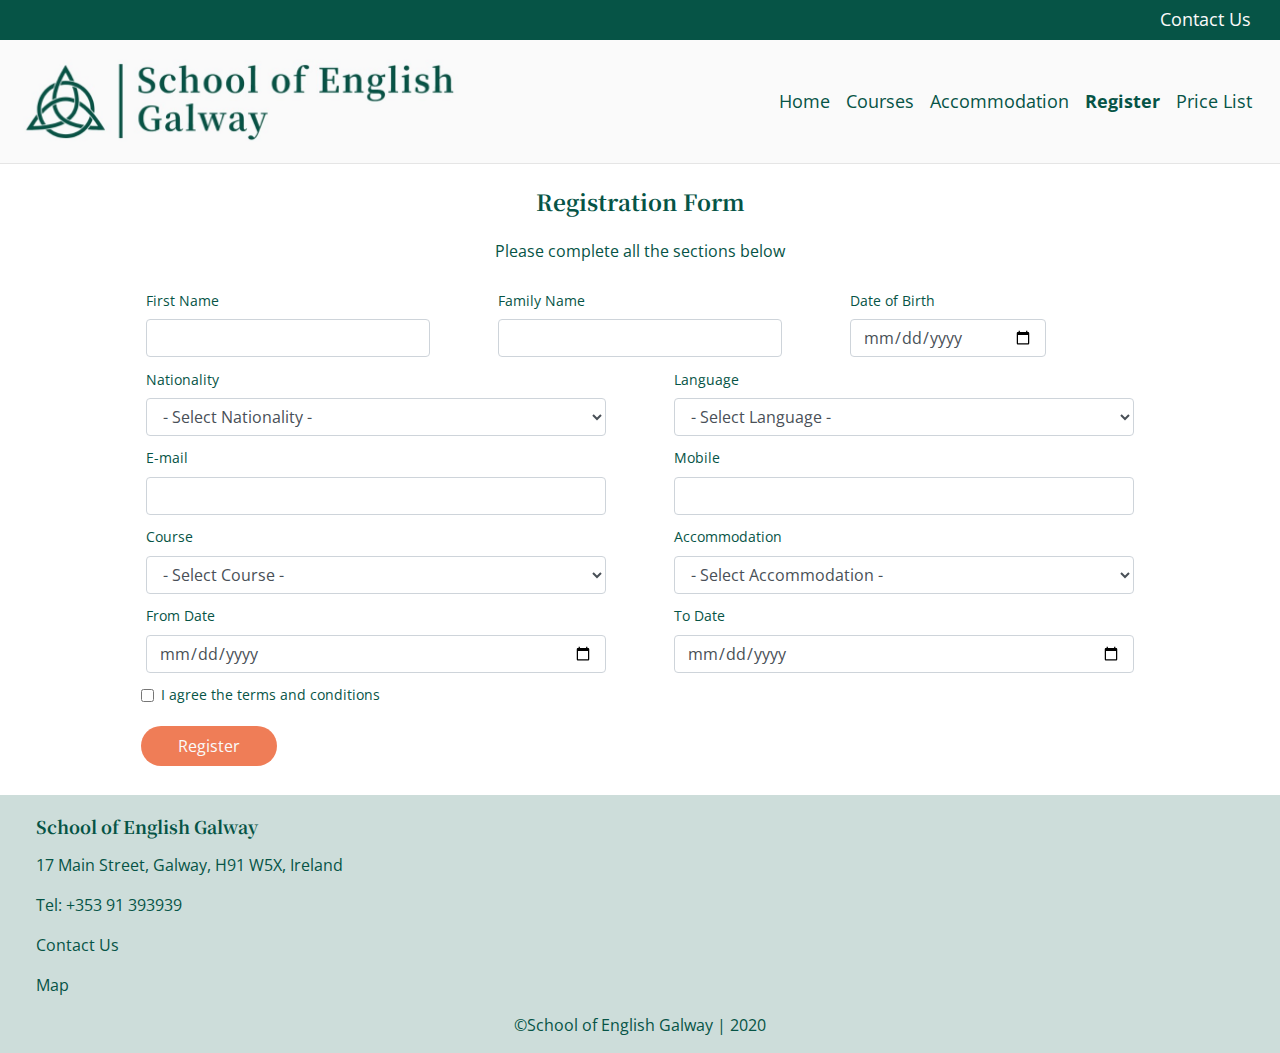
<file: register.html>
<!DOCTYPE html>
<html lang="en">
  <head>
    <meta charset="UTF-8"/>
    <meta name="viewport" content="width=device-width, initial-scale=1.0"/>
    <meta http-equiv="X-UA-compatible" content="ie=edge"/>
    <!-- Bootstrap CDN -->
    <link rel="stylesheet" href="https://stackpath.bootstrapcdn.com/bootstrap/4.3.1/css/bootstrap.min.css" integrity="sha384-ggOyR0iXCbMQv3Xipma34MD+dH/1fQ784/j6cY/iJTQUOhcWr7x9JvoRxT2MZw1T" crossorigin="anonymous"/>
    <!-- Fontawesome CDN -->
    <link rel="stylesheet" href="https://use.fontawesome.com/releases/v5.15.1/css/all.css" integrity="sha384-vp86vTRFVJgpjF9jiIGPEEqYqlDwgyBgEF109VFjmqGmIY/Y4HV4d3Gp2irVfcrp" crossorigin="anonymous">
    <!-- CSS -->
    <link rel="stylesheet" href="assets/css/style.css"/>
    <!-- Favicon -->
    <link rel="shortcut icon" type="image/x-icon" href="favicon.ico">
    <title>School of English Galway</title>
  </head>

  <body>
    <div class="container-fluid p-0">
      <header>
        <div id="contact-us-header">
          <p class="contact-us-modal" data-toggle="modal" data-target="#contact-us-modal">Contact Us <i class="far fa-envelope"></i></p>
        </div>
        <!-- Credit: Bootstrap Navbar @ https://getbootstrap.com/docs/4.5/components/navbar/ -->
        <nav class="navbar navbar-expand-lg navbar-light bg-light" id="logo">
          <a class="navbar-brand" href="index.html">
            <img src="assets/images/logo/school-logo.jpg" alt="School Logo"/>
          </a>
          <button class="navbar-toggler custom-toggler" type="button" data-toggle="collapse" data-target="#navbarNav" aria-controls="navbarNav" aria-expanded="false" aria-label="Toggle navigation">
            <span class="navbar-toggler-icon"></span>
          </button>
          <div class="collapse navbar-collapse" id="navbarNav">
            <ul class="navbar-nav">
              <li class="nav-item">
                <a class="nav-link" href="index.html">Home</a>
              </li>
              <li class="nav-item">
                <a class="nav-link" href="courses.html">Courses</a>
              </li>
              <li class="nav-item">
                <a class="nav-link" href="accommodation.html">Accommodation</a>
              </li>
              <li class="nav-item">
                <a class="nav-link active menu-active" href="register.html">Register<span class="sr-only">(current)</span></a>
              </li>
              <li class="nav-item">
                <a class="nav-link" href="assets/price-list/price-list.pdf" target="_blank" rel="noopener">Price List</a>
              </li>
            </ul>
          </div>
        </nav>
        <!-- /End of Credit -->
      </header>
      
      <hr class="border-register">
      <section id="register">
        <h4>Registration Form</h4>
        <!-- Credit: Bootstrap Forms @ https://getbootstrap.com/docs/4.5/components/forms/ I made significant changes -->
        <form>
          <p>
            Please complete all the sections below
          </p>
          <div class="row">
            <div class="form-row registration-form">
              <div class="col-lg-4">
                <div class="form-group">
                  <label for="first-name">First Name</label>
                  <input type="text" class="form-control" id="first-name" required>
                </div>
              </div>
              <div class="col-lg-4">
                <div class="form-group">
                  <label for="family-name">Family Name</label>
                  <input type="text" class="form-control" id="family-name" required>
                </div>
              </div>
              <div class="col-lg-3">
                <div class="form-group">
                  <label for="date-of-birth">Date of Birth</label>
                  <input type="date" class="form-control date-picker" id="date-of-birth" required>
                </div>
              </div>
              <div class="col-lg-6">
                <div class="form-group">
                  <label for="nationality">Nationality</label>
                  <select class="form-control" id="nationality" name="nationality" required>
                    <option value="" selected disabled>- Select Nationality -</option>
                    <option value="austrian">Austrian</option>
                    <option value="belgian">Belgian</option>
                    <option value="brazilian">Brazilian</option>
                    <option value="chinese">Chinese</option>
                    <option value="french">French</option>
                    <option value="german">German</option>
                    <option value="italian">Italian</option>
                    <option value="japanese">Japanese</option>
                    <option value="korean">Korean</option>
                    <option value="spanish">Spanish</option>
                    <option value="saudi">Saudi</option>
                    <option value="swiss">Swiss</option>
                  </select>
                </div>
              </div>
              <div class="col-lg-6">
                <div class="form-group">
                  <label for="language">Language</label>
                  <select class="form-control" id="language" name="language" required>
                    <option value="" selected disabled>- Select Language -</option>
                    <option value="arabic">Arabic</option>
                    <option value="chinese">Chinese</option>
                    <option value="french">French</option>
                    <option value="german">German</option>
                    <option value="italian">Italian</option>
                    <option value="japanese">Japanese</option>
                    <option value="korean">Korean</option>
                    <option value="portuguese">Portuguese</option>
                    <option value="spanish">Spanish</option>
                  </select>
                </div>
              </div>
              <div class="col-lg-6">
                <div class="form-group">
                  <label for="register-email">E-mail</label>
                  <input type="email" class="form-control" id="register-email" required>
                </div>
              </div>
              <div class="col-lg-6">
                <div class="form-group">
                  <label for="mobile">Mobile</label>
                  <input type="text" class="form-control" id="mobile" required>
                </div>
              </div>
              <div class="col-lg-6">
                <div class="form-group">
                  <label for="course">Course</label>
                  <select class="form-control" id="course" name="course" required>
                    <option value="" selected disabled>- Select Course -</option>
                    <option value="standard-general">Standard General English</option>
                    <option value="intensive-general">Intensive General English</option>
                    <option value="standard-exam">Standard Exam Preparation</option>
                    <option value="intensive-exam">Intensive Exam Preparation</option>
                  </select>
                </div>
              </div>
              <div class="col-lg-6">
                <div class="form-group">
                  <label for="accommodation">Accommodation</label>
                  <select class="form-control" id="accommodation" name="accommodation" required>
                    <option value="" selected disabled>- Select Accommodation -</option>
                    <option value="host-family">Host Family</option>
                    <option value="residence">Residence</option>
                  </select>
                </div>
              </div>
              <div class="col-lg-6">
                <div class="form-group">
                  <label for="from-date">From Date</label>
                  <input type="date" class="form-control" id="from-date" required>
                </div>
              </div>
              <div class="col-lg-6">
                <div class="form-group">
                  <label for="to-date">To Date</label>
                  <input type="date" class="form-control" id="to-date" required>
                </div>
              </div>
            </div>
          </div>
          <div class="form-group">
            <div class="form-check">
              <input class="form-check-input" type="checkbox" id="gridCheck" required>
              <label class="form-check-label" for="gridCheck">I agree the terms and conditions</label>
            </div>
          </div>
          <button type="submit" class="btn btn-red btn-margin">Register</button>
        </form>
        <!-- /End of Credit -->
      </section>

      <footer>
        <div class="row">
          <div class="col-12">
            <h6>School of English Galway</h6>
            <p>17 Main Street, Galway, H91 W5X, Ireland</p>
            <p><a href="tel:35391393939">Tel: +353 91 393939</a></p>
            <p class="contact-us-footer" data-toggle="modal" data-target="#contact-us-modal">Contact Us <i class="far fa-envelope"></i></p>
            <p><a href="https://www.google.com/maps/place/Galway/@53.283891,-9.118786,12z/data=!3m1!4b1!4m5!3m4!1s0x485b93955a2d5bff:0x32b1b440a495281!8m2!3d53.270668!4d-9.0567905" target="_blank" rel="noopener">Map <i class="far fa-compass"></i></a></p>
          </div>
          <div class="col-12">
            <ul>
              <li><a href="https://www.facebook.com/" target="_blank" rel="noopener"><i class="fab fa-facebook-square"></i></a></li>
              <li><a href="https://twitter.com/" target="_blank" rel="noopener"><i class="fab fa-twitter-square"></i></a></li>
              <li><a href="https://www.youtube.com/" target="_blank" rel="noopener"><i class="fab fa-youtube-square"></i></a></li>
            </ul>
          </div>
          <p id="copyright">&copy;School of English Galway | 2020</p>
        </div>
      </footer>

      <!-- Credit: Bootstrap Modal @ https://getbootstrap.com/docs/4.5/components/modal/ & Bootstrap Forms @ https://getbootstrap.com/docs/4.5/components/forms/ -->
      <div class="modal fade" id="contact-us-modal" tabindex="-1" role="dialog" aria-labelledby="contact-us-modal" aria-hidden="true">
        <div class="modal-dialog modal-dialog-centered" role="document">
          <div class="modal-content">
            <div class="modal-header">
              <h5 class="modal-title" id="contact-form-heading">Contact Form</h5>
              <button type="button" class="close" data-dismiss="modal" aria-label="Close">
              <span aria-hidden="true">&times;</span>
              </button>
            </div>
            <div>
              <p class="form-group">
                Please complete all the sections below and one of our staff members will get back to you shortly
              </p>
            </div>
            <form>
              <div class="form-group">
                <label for="text">Name</label>
                <input type="text" class="form-control" id="name" aria-describedby="name" required/>
              </div>
              <div class="form-group">
                <label for="email">Email</label>
                <input type="email" class="form-control" id="email" aria-describedby="email" required/>
                <small id="emailHelp" class="form-text text-muted">
                  We'll never share your email with anyone else.
                </small>
              </div>
              <div class="form-group">
                <label for="confirm-email">Confirm Email</label>
                <input type="email" class="form-control" id="confirm-email" aria-describedby="confirm-email" required/>
              </div>
              <div class="form-group">
                <label for="text">Queries</label>
                <textarea class="form-control" id="text" rows="3" required></textarea>
              </div>
              <button type="submit" class="btn btn-red btn-margin">Send</button>
            </form>
          </div>
        </div>
      </div>  
      <!-- /End of Credit -->

      <!-- Bootstrap CDN -->
      <script src="https://code.jquery.com/jquery-3.3.1.slim.min.js" integrity="sha384-q8i/X+965DzO0rT7abK41JStQIAqVgRVzpbzo5smXKp4YfRvH+8abtTE1Pi6jizo" crossorigin="anonymous"></script>
      <script src="https://stackpath.bootstrapcdn.com/bootstrap/4.3.1/js/bootstrap.min.js" integrity="sha384-JjSmVgyd0p3pXB1rRibZUAYoIIy6OrQ6VrjIEaFf/nJGzIxFDsf4x0xIM+B07jRM" crossorigin="anonymous"></script>
    </div>
  </body>
</html>
</file>
<file: assets/css/style.css>
/*
* Prefixed by https://autoprefixer.github.io
* PostCSS: v7.0.29,
* Autoprefixer: v9.7.6
* Browsers: last 4 version
*/

@import url("https://fonts.googleapis.com/css2?family=Noto+Serif+JP:wght@400;700&family=Open+Sans:wght@400;700&display=swap");

body {
  background-color: #fff;
  font-family: "Open Sans", sans-serif;
  margin: 0 auto;
  max-width: 93rem;
}

.row {
  margin: 0;
}

.col-md-6,
.col-lg-3,
.col-lg-4,
.col-lg-6 {
  padding: 0;
}

/* ---------- All: Header */
#contact-us-header {
  background-color: #065446;
  color: #fafafa;
  font-size: 0.9rem;
  height: 2.2rem;
  padding: 0.4rem 1.3rem 0 0;
  text-align: right;
}

#contact-us-header p:hover,
.contact-us-footer:hover {
  cursor: pointer;
  font-weight: 700;
}

#logo {
  background-color: #fafafa !important;
}

.navbar-brand {
  height: auto;
  width: 75%;
}

#logo img {
  height: auto;
  width: 100%;
}

#navbarNav li a {
  color: #065446;
}

.navbar-nav li a:hover,
.menu-active {
  font-weight: 700;
}

.navbar-collapse {
  background-color: #fafafa;
}

.navbar-toggler {
  border: none;
}

/* Credit: Stackoverflow @ https://stackoverflow.com/questions/50668594/remove-border-color-for-navbar-toggler-hamburger-icon-bootstrap-4 and @ https://stackoverflow.com/questions/42586729/bootstrap-4-change-hamburger-toggler-color */
.navbar-toggler:focus,
.navbar-toggler:active,
.navbar-toggler-icon:focus {
  -webkit-box-shadow: none;
          box-shadow: none;
  outline: none;
}

.custom-toggler .navbar-toggler-icon {
  background-image: url("data:image/svg+xml;charset=utf8,%3Csvg viewBox='0 0 32 32' xmlns='http://www.w3.org/2000/svg'%3E%3Cpath stroke='rgba(6,84,70)' stroke-width='2' stroke-linecap='round' stroke-miterlimit='10' d='M4 8h24M4 16h24M4 24h24'/%3E%3C/svg%3E");
}
/* /End of Credit */

/* ---------- All: Headings */
h3,
h4,
h6 {
  font-family: "Noto Serif JP", serif;
}

/* ---------- All: Buttons */
.btn-red {
  background-color: rgba(232, 70, 16, 0.7);
  border-radius: 1.9rem;
  color: #fafafa;
  height: 2.5rem;
  width: 8.5rem;
}

.btn-red:hover,
.btn-red:active,
.btn-red:focus,
.btn-red:active:focus {
  background-color: #e84610;
  color: #fafafa;
}

.btn:focus {
  -webkit-box-shadow: none;
          box-shadow: none;
}

.btn-margin {
  margin: 1.3rem 0 1.8rem 1.8rem;
}

/* ---------- All: Carousel */
/* Credit: Stackoverflow @ https://stackoverflow.com/questions/46249541/change-arrow-colors-in-bootstraps-carousel */
.carousel-control-prev-icon {
  background-image: url("data:image/svg+xml;charset=utf8,%3Csvg xmlns='http://www.w3.org/2000/svg' fill='%23e84610' viewBox='0 0 8 8'%3E%3Cpath d='M5.25 0l-4 4 4 4 1.5-1.5-2.5-2.5 2.5-2.5-1.5-1.5z'/%3E%3C/svg%3E");
}

.carousel-control-next-icon {
  background-image: url("data:image/svg+xml;charset=utf8,%3Csvg xmlns='http://www.w3.org/2000/svg' fill='%23e84610' viewBox='0 0 8 8'%3E%3Cpath d='M2.75 0l-1.5 1.5 2.5 2.5-2.5 2.5 1.5 1.5 4-4-4-4z'/%3E%3C/svg%3E");
}
/* /End of Credit */

.carousel-indicators li {
  background-color: #e84610;
}

.carousel-item-next,
.carousel-item-prev,
.carousel-item.active {
  -webkit-transition: -webkit-transform 1s ease;
  transition: -webkit-transform 1s ease;
  -o-transition: transform 1s ease;
  transition: transform 1s ease;
  transition: transform 1s ease, -webkit-transform 1s ease;
}

/* ---------- All: Footer */
footer {
  background-color: rgba(6, 84, 70, 0.2);
  color: #065446;
  font-size: 0.9rem;
  padding: 1.3rem 1.3rem 0;
}

footer h6 {
  font-weight: 700;
  margin-bottom: 1rem;
}

footer ul {
  bottom: 0;
  position: absolute;
  right: 0;
}

footer ul li {
  display: inline-block;
  font-size: 1.5rem;
  margin-right: 1rem;
}

footer a {
  color: #065446;
}

footer a:hover {
  color: #065446;
  font-weight: 700;
  text-decoration: none;
}

#copyright {
  margin: 0 auto 0.6rem;
}

/* ---------- All: Modal */
.form-group {
  color: #898b8a;
  font-size: 0.9rem;
  margin: 0.7rem 1.8rem 0;
}

.form-control:focus {
  border-color: #ced4da;
  -webkit-box-shadow: 0 0 0 0.2rem rgba(232, 70, 16, 0.2);
          box-shadow: 0 0 0 0.2rem rgba(232, 70, 16, 0.2);
}

.modal {
  padding-right: 0 !important;
}

.modal-open {
  padding-right: 0 !important;
}

/* ---------- Home: Section Hero Image */
#hero-image {
  background: url(../images/logo/school.jpg) no-repeat;
  background-size: cover;
  height: 37.5rem;
  position: relative;
  width: 100%;
}

#catchphrase {
  background-color: rgba(255, 255, 255, 0.7);
  border-radius: 0.3rem;
  bottom: 3.1rem;
  color: #065446;
  height: 11rem;
  padding: 1.4rem 1.4rem 1.4rem 2.1rem;
  position: absolute;
  right: 0.6rem;
  width: 19rem;
}

#catchphrase h4 {
  font-weight: 700;
  line-height: 2rem;
}

/* ---------- Home: Sections Courses / Accommodation / Feedback */
.section-style {
  background-color: #fafafa;
  text-align: center;
}

.section-style h3 {
  background-color: #065446;
  color: #fafafa;
  font-size: 1.2rem;
  letter-spacing: 0.07rem;
  padding: 0.6rem 0;
}

.section-style p {
  color: #065446;
  font-size: 0.9rem;
  padding: 1.6rem;
}

.btn-home-section {
  margin-bottom: 2rem;
}

#feedback-controls {
  min-height: 24rem;
}

.feedback-individual img {
  border-radius: 50%;
  height: auto;
  padding: 1rem 0;
  width: 6.3rem;
}

.feedback h6 {
  color: #065446;
  font-size: 0.8rem;
}

.feedback-individual p {
  margin-left: 2.5rem;
  margin-right: 2.5rem;
}

/* ---------- Courses and Accommodation: Sections General / Exam / Host Family / Residence  */
.section-general p,
.section-general h6,
.section-general ul {
  text-align: left;
}

.section-heading {
  color: #065446;
  font-weight: 700;
  padding-left: 1.9rem;
  text-align: left;
}

.section-general ul {
  color: #065446;
  font-size: 0.9rem;
  margin: 0 0.6rem 1.9rem;
  padding-right: 0.6rem;
  text-align: left;
}

/* ---------- Register: Section Register */
.form-row {
  margin: 0;
}

.border-register {
  margin: 0;
}

#register h4 {
  color: #065446;
  font-weight: 700;
  margin: 1.5rem 0;
  text-align: center;
}

#register p {
  color: #065446;
  text-align: center;
}

#register label {
  color: #065446;
}

/* -------------------- Media Query: Tablet Size (48 rem / 768px) -------------------- */
@media only screen and (min-width: 48rem) {
  /* ---------- All: Header */
  #contact-us-header {
    font-size: 1.1rem;
    height: 2.5rem;
    padding-right: 1.8rem;
  }  

  #logo img {
    height: auto;
    width: 70%;
  }

  .navbar-nav li {
    font-size: 1.1rem;
  }

  /* ---------- All: Footer */
  footer {
    font-size: 1rem;
  }

  footer h6 {
    font-size: 1.1rem;
  }

  footer ul li {
    font-size: 1.8rem;
    margin-right: 1.5rem;
  }
    
  #copyright {
    margin: 0 auto 1rem;
  }

/* ---------- Home: Section Hero Image */
  #catchphrase {
    bottom: 2rem;
    height: 13.4rem;
    right: 1.5rem;
    width: 22.2rem;
  }  

  #catchphrase h4 {
    font-size: 1.7rem;
    line-height: 2.7rem;
    padding-left: 1rem;
  }

  /* ---------- Home: Sections Courses / Accommodation / Feedback */
  .section-style {
    padding-top: 3rem;
  }

  .section-style-left {
    padding-right: 0;
  }

  .section-style-right {
    padding-left: 0;
  }

  .section-style h3 {
    font-size: 1.3rem;
    padding: 1rem 0;
  }

  .section-style-left h3,
  .section-style-right h3 {
    border-radius: 0.4rem 0.4rem 0 0;
  }
  
  .section-article {
    border: 1px solid #065446;
    border-radius: 0.5rem;
    margin: 1rem;
  }

  .section-article-home p {
    font-size: 1.2rem;
    min-height: 24rem;
  }

  .feedback-individual img {
    height: auto;
    padding: 2rem 0;
    width: 9.5rem;
  }
  
  .feedback h6 {
    font-size: 1rem;
  }
  
  .feedback-individual p {
    font-size: 1.2rem;
    margin: 1rem 8rem 3rem;
    min-height: 10.5rem;
  }

  /* ---------- Courses and Accommodation: Sections General / Exam / Host Family / Residence  */
  .section-article-courses p {
    font-size: 1.2rem;
    min-height: 12rem;
  }

  .section-article-accommodation p {
    font-size: 1.2rem;
    min-height: 17rem;
  }
  
  .section-general {
    padding-bottom: 3rem;
  }
  
  .section-general ul {
    font-size: 1rem;
  }

  .section-article-accommodation ul {
    min-height: 8rem;
  }

  /* ---------- Register: Section  Registration Form */
  #register {
    margin: 0 7rem;
  }

  #register h4 {
    font-size: 1.4rem;
  }   
}

/* -------------------- Media Query: Desktop Size (62rem / 992px) -------------------- */
@media only screen and (min-width: 62rem) {
/* ---------- All: Header */
  .navbar-brand {
    height: auto;
    width: 45%;
  }

  #logo img {
    height: auto;
    width: 80%;
  }  

  #navbarNav {
    position: absolute;
    margin-right: 1.25rem;
    right: 0;
    text-align: right;
  }

  /* ---------- Home: Sections Courses / Accommodation / Feedback */
  .section-article-home p {
    min-height: 15rem;
  }  
  
  .feedback-individual-lg img {
    border-radius: 50%;
    height: auto;
    padding: 2rem 0;
    width: 7rem;
  }

  .feedback-individual-lg p {
    font-size: 1rem;
    padding: 1.5rem 2rem;
  }

  /* ---------- Courses and Accommodation: Sections General / Exam / Host Family / Residence  */
  #courses-image, 
  #accommodation-image {
    height: 37.5rem;
  }

  .carousel-control-prev,
  .carousel-control-next {
    height: 37.5rem;
  }

  .carousel-indicators {
    top: 34rem;
  }  
  
  .section-article-courses p {
    min-height: 10rem;
  }

  .section-article-accommodation p {
    min-height: 12rem;
  }

  .section-article-accommodation ul {
    min-height: 5rem;
  }
}

/* -------------------- Media Query: Extra Large (93rem / 1488px) -------------------- */
@media only screen and (min-width: 93rem) {
  body {
    border: 1px solid #065446;
  }

  .section-extra-large {
    margin: 0;
  }
}
</file>
